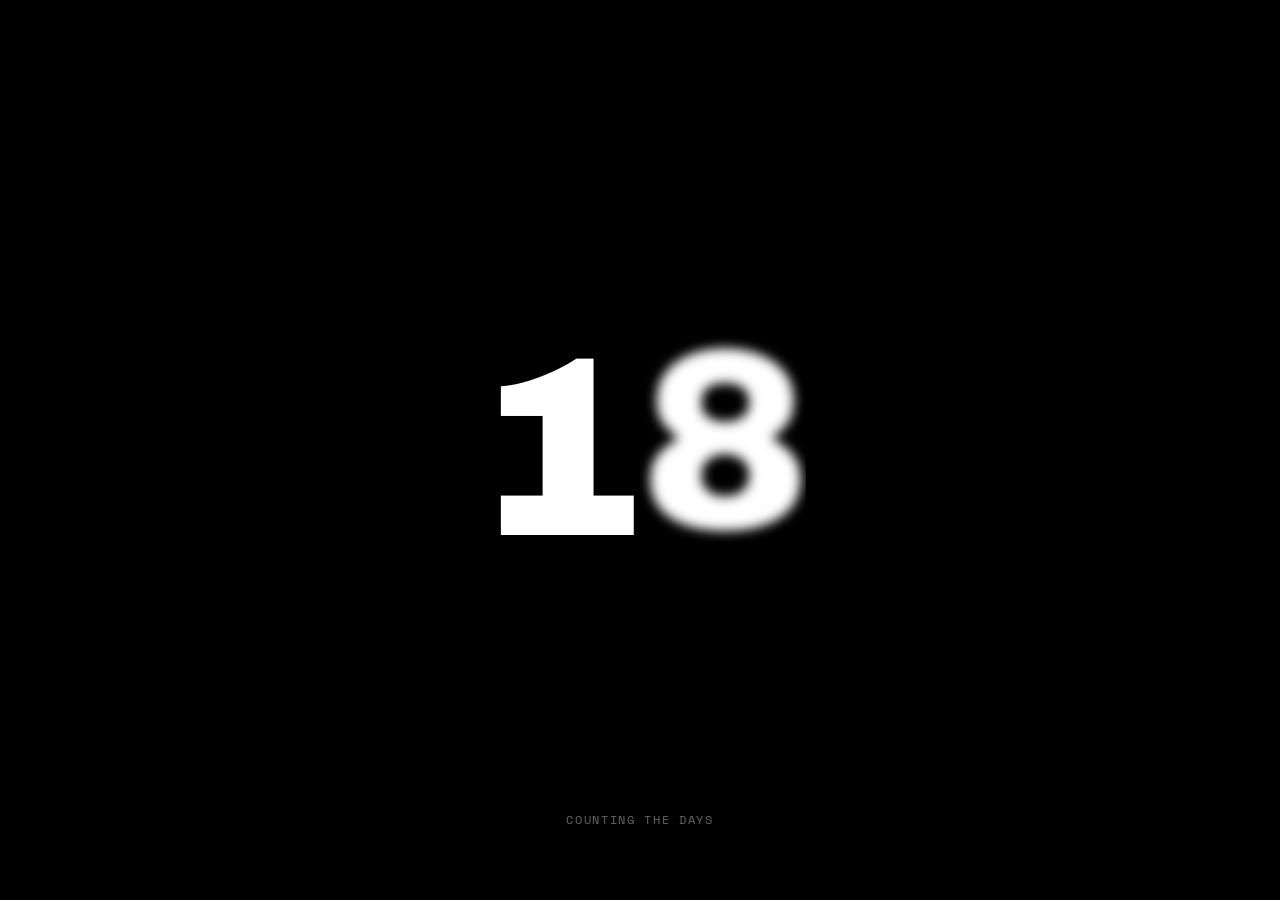
<file: birthday.html>
<!DOCTYPE html>
<html lang="en">
<head>
<meta charset="UTF-8">
<meta name="viewport" content="width=device-width, initial-scale=1.0">
<title>Birthday</title>
<link rel="preconnect" href="https://fonts.googleapis.com">
<link rel="preconnect" href="https://fonts.gstatic.com" crossorigin>
<link href="/fonts/google/archivo-black-space-mono.css" rel="stylesheet">
<style>
  *{margin:0;padding:0;box-sizing:border-box;}
  html,body{height:100%; height:100dvh;}
  body{
    background:#000;
    color:#fff;
    font-family:'Space Mono',monospace;
    min-height:100vh;
    min-height:100dvh;
    overflow:hidden;
    position:relative;
  }

  /* ---------------- background reveal (behind everything) ---------------- */
  .bg-reveal{
    position:fixed;
    inset:0;
    z-index:0;
    opacity:1;
    pointer-events:none;
  }
  .bg-reveal img{
    position:absolute;
    inset:0;
    width:100%;
    height:100%;
    object-fit:cover;
    object-position:60% 38%;
    opacity:0.48;
    transform:scale(1.05);
    filter:saturate(1.0) brightness(0.68);
    will-change:transform, filter, opacity;
  }
  .bg-reveal::after{
    content:'';
    position:absolute;
    inset:0;
    background:radial-gradient(circle at 50% 50%, rgba(0,0,0,0.35) 0%, rgba(0,0,0,0.85) 78%);
  }

  /* ---------------- intro counter ---------------- */
  .intro{
    position:fixed;
    inset:0;
    z-index:20;
    display:flex;
    align-items:center;
    justify-content:center;
    background:#000;
  }
  .intro-num{
    font-family:'Archivo Black',sans-serif;
    font-size:clamp(5rem, 26vw, 16rem);
    line-height:1;
    letter-spacing:-0.02em;
    will-change:transform, opacity, filter;
    display:inline-flex;
    font-variant-numeric:tabular-nums;
  }
  .od-col{
    position:relative;
    height:1em;
    overflow:hidden;
    display:inline-block;
  }
  .od-strip{
    display:flex;
    flex-direction:column;
    will-change:transform, filter;
  }
  .od-digit{
    height:1em;
    line-height:1;
    display:block;
    text-align:center;
  }
  .intro-label{
    position:absolute;
    bottom:8vh;
    left:50%;
    transform:translateX(-50%);
    font-size:12px;
    letter-spacing:0.14em;
    text-transform:uppercase;
    color:#666;
  }

  /* ---------------- hero ---------------- */
  .hero{
    position:relative;
    z-index:1;
    min-height:100vh;
    opacity:0;
  }

  .watermark-btn{
    position:absolute;
    top:50%; left:50%;
    transform:translate(-50%,-50%);
    background:none;
    border:none;
    padding:2vh 4vw;
    cursor:pointer;
    z-index:4;
    -webkit-tap-highlight-color:transparent;
  }
  .watermark-btn:focus-visible{outline:2px solid #444; outline-offset:10px; border-radius:8px;}
  .watermark{
    font-family:'Archivo Black',sans-serif;
    font-size:clamp(5.5rem, 36vw, 30rem);
    line-height:1;
    color:#fff;
    opacity:0.28;
    user-select:none;
    white-space:nowrap;
    transition:opacity 0.3s ease;
    display:block;
  }
  .watermark-btn:hover .watermark{opacity:0.55;}
  .watermark.is-revealed,
  .watermark-btn:hover .watermark.is-revealed{
    opacity:1;
    color:#fff;
  }

  .press-prompt{
    position:absolute;
    top:calc(50% + 12vh);
    left:50%;
    transform:translateX(-50%);
    display:flex;
    flex-direction:column;
    align-items:center;
    gap:8px;
    font-size:12px;
    letter-spacing:0.18em;
    text-transform:uppercase;
    color:#f0a83c;
    z-index:10;
    opacity:1;
    cursor:pointer;
    text-shadow:0 0 12px rgba(240,168,60,0.5);
  }
  .press-prompt .ring{
    width:12px;
    height:12px;
    border-radius:50%;
    border:2px solid #f0a83c;
    box-shadow:0 0 8px rgba(240,168,60,0.6);
    animation:ring-pulse 1.8s ease-in-out infinite;
  }
  @keyframes ring-pulse{
    0%,100%{transform:scale(1); opacity:0.8;}
    50%{transform:scale(1.8); opacity:0.1;}
  }

  .corner{
    position:absolute;
    font-size:11px;
    letter-spacing:0.1em;
    text-transform:uppercase;
    color:#666;
    z-index:5;
  }
  .corner.br{
    bottom:22px; right:24px;
    text-align:right;
    font-variant-numeric:tabular-nums;
    color:#999;
  }

  .ember-layer{
    position:fixed;
    inset:0;
    z-index:15;
    pointer-events:none;
  }
  .ember{
    position:fixed;
    border-radius:50%;
    background:radial-gradient(circle, #ffe2a8 0%, #ff9a3d 55%, transparent 80%);
    pointer-events:none;
  }
  .smoke{
    position:fixed;
    border-radius:50%;
    background:radial-gradient(circle, rgba(180,180,180,0.55) 0%, rgba(90,90,90,0.28) 45%, transparent 75%);
    pointer-events:none;
    filter:blur(1px);
  }
  .flame-lick{
    position:fixed;
    border-radius:50% 50% 50% 50% / 68% 68% 32% 32%;
    background:radial-gradient(ellipse at 50% 70%, rgba(255,244,214,0.95) 0%, rgba(255,170,60,0.85) 32%, rgba(255,90,20,0.5) 58%, transparent 78%);
    pointer-events:none;
    filter:blur(1.5px);
    mix-blend-mode:screen;
    transform-origin:50% 100%;
  }

  .reveal-flash{
    position:absolute;
    top:50%; left:50%;
    width:40px; height:40px;
    transform:translate(-50%,-50%) scale(0);
    border-radius:50%;
    background:radial-gradient(circle, rgba(255,247,225,0.98) 0%, rgba(255,170,80,0.65) 35%, rgba(255,90,30,0.25) 60%, transparent 78%);
    opacity:0;
    pointer-events:none;
    z-index:3;
  }

  /* ---------------- spotify-style mini player ---------------- */
  .player{
    position:fixed;
    left:50%;
    bottom:24px;
    transform:translateX(-50%) translateY(120%);
    z-index:25;
    display:flex;
    align-items:center;
    gap:14px;
    width:min(340px, calc(100vw - 32px));
    padding:14px;
    background:rgba(18,18,18,0.86);
    backdrop-filter:blur(20px) saturate(160%);
    -webkit-backdrop-filter:blur(20px) saturate(160%);
    border:1px solid rgba(255,255,255,0.07);
    border-radius:18px;
    box-shadow:0 10px 32px rgba(0,0,0,0.5);
    transition:transform 0.6s cubic-bezier(.16,1,.3,1), opacity 0.6s ease;
    opacity:0;
  }
  /* entry song file missing -> keep the chip off screen entirely */
  .player[data-song-missing]{
    display: none !important;
  }

  .player.is-visible{
    transform:translateX(-50%) translateY(0);
    opacity:1;
  }
  .player-art{
    position:relative;
    flex-shrink:0;
    width:52px;
    height:52px;
    border-radius:11px;
    overflow:hidden;
    background:#151515;
  }
  .player-art img{
    position:absolute;
    inset:0;
    width:100%;
    height:100%;
    object-fit:cover;
    opacity:0;
    transition:opacity 1s ease;
  }
  .player-art img.is-active{
    opacity:1;
  }
  .player-info{
    flex:1;
    min-width:0;
    display:flex;
    flex-direction:column;
    gap:5px;
  }
  .player-title{
    font-size:13px;
    font-weight:700;
    color:#fff;
    white-space:nowrap;
    overflow:hidden;
    text-overflow:ellipsis;
  }
  .player-artist{
    font-size:10px;
    color:#888;
    letter-spacing:0.03em;
    text-transform:uppercase;
    white-space:nowrap;
    overflow:hidden;
    text-overflow:ellipsis;
  }
  .player-progress{
    display:flex;
    align-items:center;
    gap:8px;
    margin-top:2px;
  }
  .player-time{
    font-size:9px;
    color:#6b6b6b;
    font-variant-numeric:tabular-nums;
    flex-shrink:0;
    width:26px;
  }
  .player-time.dur{text-align:right;}
  .player-seek{
    flex:1;
    appearance:none;
    -webkit-appearance:none;
    height:3px;
    border-radius:2px;
    background:linear-gradient(to right, #fff var(--progress, 0%), rgba(255,255,255,0.16) var(--progress, 0%));
    outline:none;
    cursor:pointer;
  }
  .player-seek::-webkit-slider-thumb{
    -webkit-appearance:none;
    appearance:none;
    width:10px;
    height:10px;
    border-radius:50%;
    background:#fff;
    opacity:0;
    transition:opacity 0.15s ease;
  }
  .player-seek:hover::-webkit-slider-thumb,
  .player-seek:active::-webkit-slider-thumb{opacity:1;}
  .player-seek::-moz-range-thumb{
    width:10px;
    height:10px;
    border-radius:50%;
    background:#fff;
    border:none;
    opacity:0;
    transition:opacity 0.15s ease;
  }
  .player-seek:hover::-moz-range-thumb,
  .player-seek:active::-moz-range-thumb{opacity:1;}
  .player-btn{
    flex-shrink:0;
    width:36px;
    height:36px;
    border-radius:50%;
    background:#fff;
    border:none;
    display:flex;
    align-items:center;
    justify-content:center;
    cursor:pointer;
    -webkit-tap-highlight-color:transparent;
    transition:transform 0.15s ease;
  }
  .player-btn:hover{transform:scale(1.06);}
  .player-btn svg{width:15px; height:15px;}
  .player-btn #pauseIcon{display:none;}
  .player.is-playing .player-btn #playIcon{display:none;}
  .player.is-playing .player-btn #pauseIcon{display:block;}

  @media (max-width: 640px) {
    .corner.br {
      bottom: auto;
      top: max(16px, env(safe-area-inset-top, 16px));
      right: 18px;
      font-size: 10px;
      background: rgba(18, 18, 18, 0.6);
      backdrop-filter: blur(10px);
      -webkit-backdrop-filter: blur(10px);
      padding: 5px 10px;
      border-radius: 999px;
      border: 1px solid rgba(255, 255, 255, 0.1);
    }
    .player {
      bottom: max(16px, env(safe-area-inset-bottom, 16px));
      width: calc(100vw - 28px);
      max-width: 360px;
      padding: 10px 12px;
      gap: 10px;
      border-radius: 16px;
    }
    .player-art {
      width: 44px;
      height: 44px;
      border-radius: 9px;
    }
    .player-title {
      font-size: 12px;
    }
    .player-btn {
      width: 32px;
      height: 32px;
    }
    .player-btn svg {
      width: 13px;
      height: 13px;
    }
    .watermark {
      font-size: clamp(5.5rem, 36vw, 30rem);
    }
  }

  @media (prefers-reduced-motion: reduce){
    *{animation-duration:0.01ms !important; transition-duration:0.01ms !important;}
  }
</style>
</head>
<body>

  <div class="bg-reveal" id="bgReveal">
    <img id="bgRevealImg" src="/bg2.jpg" alt="Prerana">
  </div>

  <audio
  id="bgMusic"
  loop
  playsinline
  preload="auto"
  volume="0.7"
>
  <source src="/sounds/entry-song.mp3" type="audio/mpeg">
</audio>

<div class="intro" id="intro">
  <div class="intro-num" id="introNum">0</div>
  <div class="intro-label">counting the days</div>
</div>

<div class="hero" id="hero">
  <button class="watermark-btn" id="triggerBtn" aria-label="Press to reveal your age">
    <span class="watermark" id="watermark">00</span>
    <span class="reveal-flash" id="revealFlash"></span>
  </button>

  <span class="corner br" id="liveReadout">—</span>
</div>

<div class="ember-layer" id="emberLayer"></div>

<!-- ---------------- spotify-style mini player ---------------- -->
<div class="player" id="musicPlayer">
  <div class="player-art">
    <img id="artA" class="is-active" src="/ref/girl1.jpg" alt="Prerana">
    <img id="artB" src="/ref/girl2.jpg" alt="Prerana">
  </div>
  <div class="player-info">
    <div class="player-title">O'Meri Laila</div>
    <div class="player-artist">Birthday Playlist</div>
    <div class="player-progress">
      <span class="player-time" id="curTime">0:00</span>
      <input type="range" id="seek" class="player-seek" min="0" max="100" value="0" step="0.1" aria-label="Seek">
      <span class="player-time dur" id="durTime">0:00</span>
    </div>
  </div>
  <button class="player-btn" id="playPauseBtn" aria-label="Play or pause song">
    <svg id="playIcon" viewBox="0 0 24 24" fill="#000"><path d="M8 5v14l11-7z"/></svg>
    <svg id="pauseIcon" viewBox="0 0 24 24" fill="#000"><path d="M6 5h4v14H6zM14 5h4v14h-4z"/></svg>
  </button>
</div>

<script src="/vendor/gsap.min.js"></script>
<script type="module">
  async function initBalloons() {
    try {
      const mod = await import("./balloons.esm.js");
      window.__balloonsJS = mod;
    } catch (e) {
      try {
        const mod = await import("https://cdn.jsdelivr.net/npm/balloons-js/+esm");
        window.__balloonsJS = mod;
      } catch (err) {
        console.error("Failed to load balloons-js", err);
      }
    }
  }
  initBalloons();
</script>
<script>
  // ---- real birth date/time in IST: Nov 23, 2008 (Turning 18 in Chapter 18) ----
  const IST_OFFSET_MS = (5 * 60 + 30) * 60000;
  const BIRTH_UTC_MS = Date.UTC(2008, 10, 22, 18, 30, 0); // Nov 23 IST
  const shiftedBirth = new Date(BIRTH_UTC_MS + IST_OFFSET_MS); // read with getUTC* for IST wall-clock parts

  function computeParts(){
    // shift "now" into the same IST-wall-clock domain so getUTC* reads IST time
    // regardless of the viewer's own device timezone
    const shiftedNow = new Date(Date.now() + IST_OFFSET_MS);

    const by = shiftedBirth.getUTCFullYear();
    const bmo = shiftedBirth.getUTCMonth();
    const bda = shiftedBirth.getUTCDate();
    const bhh = shiftedBirth.getUTCHours();
    const bmi = shiftedBirth.getUTCMinutes();
    const bse = shiftedBirth.getUTCSeconds();

    let years = shiftedNow.getUTCFullYear() - by;
    let annivMs = Date.UTC(shiftedNow.getUTCFullYear(), bmo, bda, bhh, bmi, bse);
    if(shiftedNow.getTime() < annivMs){
      years--;
      annivMs = Date.UTC(shiftedNow.getUTCFullYear() - 1, bmo, bda, bhh, bmi, bse);
    }

    const sinceAnniv = shiftedNow.getTime() - annivMs;
    const totalSec = Math.floor(sinceAnniv / 1000);
    return {
      years,
      days: Math.floor(totalSec / 86400),
      hours: Math.floor((totalSec % 86400) / 3600),
      minutes: Math.floor((totalSec % 3600) / 60),
      seconds: totalSec % 60
    };
  }

  const initial = computeParts();
  const AGE = Math.max(initial.years, 18);
  // the big number is the birthday she is celebrating, so it stays 18
  // even while the live age clock (bottom right) still counts 17Y ...
  const DISPLAY_AGE = AGE;

  document.getElementById('watermark').textContent = String(DISPLAY_AGE).padStart(2,'0');

  // declared here (not further down) so the very first readout() call below
  // can safely reference it
  let revealed = false;

  function readout(p){
    // before the burn reveal, the watermark intentionally shows one year
    // less (DISPLAY_AGE) as part of the reveal effect - the ticker must
    // match that number, or it looks like the clock is wrong
    const shownYears = revealed ? p.years : DISPLAY_AGE;
    return `${shownYears}y · ${p.days}d · ${String(p.hours).padStart(2,'0')}:${String(p.minutes).padStart(2,'0')}:${String(p.seconds).padStart(2,'0')}`;
  }
  document.getElementById('liveReadout').textContent = readout(initial);

  // ---------------- press-to-release trigger ----------------
  const triggerBtn = document.getElementById('triggerBtn');
  const watermarkEl = document.getElementById('watermark');
  const emberLayer = document.getElementById('emberLayer');
  const pressPrompt = document.getElementById('pressPrompt');
  const revealFlash = document.getElementById('revealFlash');
  const bgReveal = document.getElementById('bgReveal');
  const bgRevealImg = document.getElementById('bgRevealImg');
  let burning = false;
  let balloonsJSFired = false;

 

  async function fireBalloonsJS(){
    if(balloonsJSFired) return;
    balloonsJSFired = true;

    // Wait briefly if module is still resolving
    if(!window.__balloonsJS){
      for(let i=0; i<30; i++){
        if(window.__balloonsJS) break;
        await new Promise(r => setTimeout(r, 100));
      }
    }

    if(window.__balloonsJS){
      const { balloons, textBalloons } = window.__balloonsJS;
      balloons();

      const w = window.innerWidth;
      if (w < 820) {
        // Mobile & tablet portrait: split into "Happy" and "Birthday" on separate lines
        // Responsive font size: 360px -> 30px, 390px -> 33px, 430px -> 36px, 768px -> 52px
        // Guarantees all letters fit within screen width with comfortable margin
        const mobileFontSize = Math.min(52, Math.max(28, Math.floor(w * 0.082)));
        textBalloons([
          { text: "Happy", fontSize: mobileFontSize, color: "#ffffff" },
          { text: "Birthday", fontSize: mobileFontSize, color: "#ffffff" },
          { text: "🎉🎂🎈", fontSize: Math.round(mobileFontSize * 1.1), color: "#ffffff" },
        ]);
      } else {
        // Desktop / wide screens: keep on single line with responsive font size
        const desktopFontSize = Math.min(100, Math.max(56, Math.floor(w * 0.06)));
        textBalloons([
          { text: "Happy Birthday", fontSize: desktopFontSize, color: "#ffffff" },
          { text: "🎉🎂🎈", fontSize: Math.round(desktopFontSize * 0.9), color: "#ffffff" },
        ]);
      }
    }
  }

  // brings a background photo in behind the burned number once it's revealed -
  // eases in from a soft, zoomed, blurred state into a settled frame, capped
  // well under full opacity so the number and the photo both stay legible
  // together instead of one washing out the other
  const BG_REVEAL_SRC = '/bg2.jpg';
  const BG_MAX_OPACITY = 0.85;
  function revealBackground(){
    bgRevealImg.src = BG_REVEAL_SRC;
    gsap.killTweensOf([bgReveal, bgRevealImg]);
    gsap.set(bgReveal, {opacity:1});
    gsap.fromTo(bgRevealImg,
      { opacity:0.48, scale:1.05, filter:'saturate(1.0) brightness(0.68)' },
      {
        opacity:0.92,
        scale:1,
        filter:'saturate(1.05) brightness(0.92) blur(0px)',
        duration:2.4,
        ease:'power3.out',
        onComplete: () => {
          // slow ambient drift once it's settled in, like a living photo
          gsap.to(bgRevealImg, {
            scale:1.06,
            duration:22,
            ease:'sine.inOut',
            yoyo:true,
            repeat:-1
          });
        }
      }
    );
  }

  function spawnEmber(x, y, intensity){
    const e = document.createElement('div');
    e.className = 'ember';
    const sz = (3 + Math.random()*7) * (0.7 + intensity*0.6);
    const hue = 22 + Math.random()*32; // 22=red-orange .. 54=yellow
    e.style.background = `radial-gradient(circle, hsla(${hue+18},100%,88%,1) 0%, hsla(${hue},100%,58%,1) 55%, transparent 80%)`;
    e.style.boxShadow = `0 0 ${sz*2.2}px hsla(${hue},100%,60%,${0.55*intensity})`;
    e.style.left = x + 'px';
    e.style.top = y + 'px';
    e.style.width = sz + 'px';
    e.style.height = sz + 'px';
    e.style.opacity = '0.95';
    emberLayer.appendChild(e);

    // manual turbulent path: embers don't just fly straight up, real sparks
    // wobble and curl as they cool, with the sway growing then settling
    const dur = 0.85 + Math.random()*0.7;
    const riseDist = 50 + Math.random()*95;
    const swayAmp = 10 + Math.random()*20;
    const swayFreq = 2.2 + Math.random()*3.2;
    const phase = Math.random()*Math.PI*2;
    const spin = (Math.random()-0.5) * 180;
    const state = {t:0};
    gsap.to(state, {
      t: 1,
      duration: dur,
      ease: 'power1.out',
      onUpdate: () => {
        const p = state.t;
        const yOff = -riseDist * p;
        const wobble = Math.sin(p*swayFreq*Math.PI + phase) * swayAmp * Math.min(1, p*2.2) * (1-p*0.4);
        gsap.set(e, {
          x: wobble,
          y: yOff,
          rotation: spin * p,
          opacity: Math.max(0, 1 - p*p*1.05),
          scale: 1 - p*0.7
        });
      },
      onComplete: () => e.remove()
    });
  }

  function spawnSmoke(x, y){
    const s = document.createElement('div');
    s.className = 'smoke';
    const sz = 16 + Math.random()*22;
    s.style.left = x + 'px';
    s.style.top = y + 'px';
    s.style.width = sz + 'px';
    s.style.height = sz + 'px';
    s.style.opacity = '0.5';
    emberLayer.appendChild(s);
    const drift = (Math.random()-0.5) * 40;
    const drift2 = drift + (Math.random()-0.5) * 60;
    gsap.to(s, {
      y: '-=' + (70 + Math.random()*90),
      x: '+=' + drift,
      scale: 1.5 + Math.random()*0.8,
      duration: 0.9 + Math.random()*0.5,
      ease: 'sine.out'
    });
    gsap.to(s, {
      x: '+=' + (drift2-drift),
      scale: 2.6 + Math.random()*1.6,
      opacity: 0,
      duration: 1.1 + Math.random()*0.9,
      delay: 0.7,
      ease: 'sine.in',
      onComplete: () => s.remove()
    });
  }

  function spawnFlame(x, y, intensity){
    const f = document.createElement('div');
    f.className = 'flame-lick';
    const w = (10 + Math.random()*10) * (0.6 + intensity*0.7);
    const h = w * (1.6 + Math.random()*0.7);
    f.style.left = (x - w/2) + 'px';
    f.style.top = (y - h*0.85) + 'px';
    f.style.width = w + 'px';
    f.style.height = h + 'px';
    f.style.opacity = '0';
    emberLayer.appendChild(f);

    const dur = 0.28 + Math.random()*0.22;
    const lean = (Math.random()-0.5) * 22;
    const tl = gsap.timeline({ onComplete: () => f.remove() });
    tl.fromTo(f,
      { opacity:0, scaleY:0.4, scaleX:0.7, y:4, skewX:lean*0.3 },
      { opacity:0.85, scaleY:1.15, scaleX:1, y:-6, skewX:lean, duration:dur*0.4, ease:'power2.out' }
    )
    .to(f, { scaleY:0.85, scaleX:0.75, skewX:-lean*0.4, duration:dur*0.35, ease:'sine.inOut' })
    .to(f, { opacity:0, y:-16, scaleY:1.3, scaleX:0.4, duration:dur*0.6, ease:'power1.in' });
  }

  function burnAndRelease(){
    if(burning || revealed) return;
    burning = true;

    const rect = watermarkEl.getBoundingClientRect();
    const cw = Math.ceil(rect.width);
    const ch = Math.ceil(rect.height);
    const scale = Math.min(1, 240 / ch);
    const W = Math.max(1, Math.round(cw * scale));
    const H = Math.max(1, Math.round(ch * scale));

    const canvas = document.createElement('canvas');
    canvas.width = W;
    canvas.height = H;
    canvas.style.position = 'fixed';
    canvas.style.left = rect.left + 'px';
    canvas.style.top = rect.top + 'px';
    canvas.style.width = cw + 'px';
    canvas.style.height = ch + 'px';
    canvas.style.zIndex = '16';
    canvas.style.pointerEvents = 'none';
    document.body.appendChild(canvas);

    const ctx = canvas.getContext('2d');
    const style = getComputedStyle(watermarkEl);
    const scaledFontSize = parseFloat(style.fontSize) * scale;
    ctx.font = `${style.fontWeight} ${scaledFontSize}px ${style.fontFamily}`;
    ctx.textBaseline = 'middle';
    ctx.textAlign = 'center';
    ctx.fillStyle = '#ffffff';
    ctx.fillText(watermarkEl.textContent, W/2, H/2 + scaledFontSize*0.03);

    const src = ctx.getImageData(0, 0, W, H);
    const srcData = src.data;

    // precompute a sweeping burn threshold per pixel: bottom ignites first,
    // perturbed by layered value-noise so the front looks organic, not straight
    const threshold = new Float32Array(W * H);
    for(let y = 0; y < H; y++){
      const sweep = 1 - (y / H);
      for(let x = 0; x < W; x++){
        const idx = y * W + x;
        if(srcData[idx*4 + 3] < 10){ threshold[idx] = 99; continue; }
        const noise = (
          Math.sin(x*0.09 + y*0.05) +
          Math.sin(x*0.05 - y*0.11 + 2.1) +
          Math.sin((x+y)*0.025 + 4.4) +
          Math.sin(x*0.17 - y*0.03 + 1.3) * 0.6
        ) / 3.6;
        threshold[idx] = sweep + noise * 0.26;
      }
    }

    watermarkEl.style.opacity = '0';

    const out = ctx.createImageData(W, H);
    const outData = out.data;
    const EDGE = 0.16;
    const DECAY = 0.55; // how long charred embers glow/cool before turning to ash
    const state = {p: -0.35};
    let lastEmberTime = 0;
    let lastSmokeTime = 0;
    let lastFlameTime = 0;
    const t0 = performance.now();

    const tl = gsap.timeline({
      onComplete: () => {
        canvas.remove();
        burning = false;
      }
    });

    tl.to(state, {
      p: 2.05,
      duration: 2.85,
      ease: 'sine.inOut',
      onUpdate: () => {
        const tRaw = (performance.now() - t0) * 0.001;
        const t = tRaw * 6;
        // real fire doesn't advance at a perfectly steady rate - add a gentle
        // non-monotonic wobble so the front seems to catch and gutter
        const pDisplay = state.p + Math.sin(tRaw*2.6) * 0.012 + Math.sin(tRaw*5.3+1) * 0.006;

        for(let y = 0; y < H; y++){
          const flicker = Math.sin(t*5 + y*0.22) * 0.03 + Math.sin(t*11 + y*0.5) * 0.012;
          const rowSweep = 1 - (y / H);
          const rowActivity = Math.max(0, 1 - Math.abs(rowSweep - pDisplay) / 0.42);
          const warp = Math.round(Math.sin(y*0.16 + tRaw*3.2) * 2.6 * rowActivity);

          for(let x = 0; x < W; x++){
            const o = (y*W + x) * 4;
            const sx = Math.min(W-1, Math.max(0, x - warp));
            const si = y*W + sx;
            const a0 = srcData[si*4+3];
            if(a0 < 10){ outData[o+3] = 0; continue; }

            const d = threshold[si] - pDisplay + flicker;

            if(d < -EDGE - DECAY){
              outData[o+3] = 0;
            } else if(d < -EDGE){
              // afterglow: charred pixel cools from ember-red to black, then dissolves
              const k = (-EDGE - d) / DECAY; // 0 = just crossed ignition, 1 = fully spent
              if(k < 0.45){
                const k2 = k / 0.45;
                outData[o]   = Math.round(255*(1-k2) + 100*k2);
                outData[o+1] = Math.round(120*(1-k2) + 24*k2);
                outData[o+2] = Math.round(35*(1-k2) + 10*k2);
                outData[o+3] = 255;
              } else {
                const k2 = (k - 0.45) / 0.55;
                outData[o]   = Math.round(100*(1-k2));
                outData[o+1] = Math.round(24*(1-k2));
                outData[o+2] = Math.round(10*(1-k2));
                outData[o+3] = Math.round(255*(1-k2));
              }
            } else if(d < EDGE){
              const k2 = (d + EDGE) / (2*EDGE); // 0 = just charred, 1 = about to ignite
              if(k2 < 0.45){
                const k = k2 / 0.45;
                outData[o] = Math.round(12 + k*(255-12));
                outData[o+1] = Math.round(5 + k*(110-5));
                outData[o+2] = Math.round(2 + k*(30-2));
                outData[o+3] = Math.round(255 * (0.2 + k*0.8));
              } else {
                const k = (k2 - 0.45) / 0.55;
                outData[o]   = 255;
                outData[o+1] = Math.round(110*(1-k) + 255*k);
                outData[o+2] = Math.round(30*(1-k) + 250*k);
                outData[o+3] = 255;
              }
            } else {
              outData[o] = srcData[si*4]; outData[o+1] = srcData[si*4+1];
              outData[o+2] = srcData[si*4+2]; outData[o+3] = a0;
            }
          }
        }
        ctx.putImageData(out, 0, 0);

        // subtle heat-shimmer jitter on the canvas itself while actively burning
        const p = pDisplay;
        if(p > -0.15 && p < 1.3){
          const jitter = (1 - Math.min(1, Math.abs(p - 0.5)*1.3)) * 1.3;
          canvas.style.transform = `translate(${(Math.random()-0.5)*jitter}px, ${(Math.random()-0.5)*jitter}px)`;
        }

        const now = performance.now();
        const frontY = rect.top + rect.height * Math.max(0, Math.min(1, 1 - p));
        const intensity = Math.max(0, 1 - Math.abs(p - 0.5) * 1.1);

        if(now - lastEmberTime > 32 && p < 1.15){
          lastEmberTime = now;
          const count = 2 + Math.round(intensity * 3);
          for(let k=0; k<count; k++){
            spawnEmber(
              rect.left + Math.random()*rect.width,
              frontY + (Math.random()-0.5)*18,
              Math.max(0.3, intensity)
            );
          }
        }
        if(now - lastFlameTime > 55 && p > -0.1 && p < 1.1){
          lastFlameTime = now;
          const count = 1 + Math.round(intensity * 1.4);
          for(let k=0; k<count; k++){
            spawnFlame(
              rect.left + Math.random()*rect.width,
              frontY + (Math.random()-0.5)*10,
              Math.max(0.3, intensity)
            );
          }
        }
        if(now - lastSmokeTime > 130 && p > -0.05 && p < 1.3){
          lastSmokeTime = now;
          spawnSmoke(rect.left + Math.random()*rect.width, frontY - 6);
        }
      }
    }, 0)
    .call(() => {
      revealed = true;
      canvas.style.transform = 'translate(0,0)';
      watermarkEl.textContent = String(AGE).padStart(2,'0');
      watermarkEl.classList.add('is-revealed');
      fireBalloonsJS();
      revealBackground();
      gsap.fromTo(revealFlash,
        {scale:0.2, opacity:0.95},
        {scale:7.5, opacity:0, duration:1.3, ease:'power2.out'}
      );

      // the number itself blooms in solid white - starts soft/blurred/zoomed
      // out of the ember afterglow, then settles sharp with a brief warm glow
      gsap.fromTo(watermarkEl,
        { opacity:0, scale:0.8, filter:'blur(22px)', color:'#fff' },
        { opacity:1, scale:1, filter:'blur(0px)', duration:1.4, ease:'expo.out' }
      );
      gsap.fromTo(watermarkEl,
        { textShadow:'0 0 0px rgba(255,200,140,0)' },
        {
          textShadow:'0 0 70px rgba(255,255,255,0.45)',
          duration:0.75,
          ease:'sine.out',
          yoyo:true,
          repeat:1,
          delay:0.15,
          onComplete: () => { watermarkEl.style.textShadow = 'none'; }
        }
      );
    }, null, '+=0')
    .call(() => {
      triggerBtn.style.pointerEvents = 'none';
      triggerBtn.setAttribute('aria-disabled', 'true');
    }, null, '+=1.4');
  }

  triggerBtn.addEventListener('click', burnAndRelease);



  //play music on button click
  triggerBtn.addEventListener('click', () => {
  if (musicPlayer.hasAttribute('data-song-missing')) return; // no track, no chip
  if (bgMusic.paused) {
    bgMusic.play().catch(() => {}); // catch autoplay-policy rejection silently
    musicPlayer.classList.add('is-visible', 'is-playing');
  }
}, { once: true }); // only trigger the first press/burn

  // ---------------- intro: odometer-style roll into the number, then zoom through ----------------
  const introNum = document.getElementById('introNum');
  introNum.textContent = '';

  const finalDigits = String(DISPLAY_AGE).split('');
  const cols = finalDigits.map((chr, idx) => {
    const target = parseInt(chr, 10);
    const loops = 1 + idx; // each column further right spins through more full loops
    const colWrap = document.createElement('div');
    colWrap.className = 'od-col';
    const strip = document.createElement('div');
    strip.className = 'od-strip';
    for(let L = 0; L <= loops; L++){
      for(let d = 0; d < 10; d++){
        const s = document.createElement('span');
        s.className = 'od-digit';
        s.textContent = d;
        strip.appendChild(s);
      }
    }
    colWrap.appendChild(strip);
    introNum.appendChild(colWrap);
    return {strip, target, loops};
  });

  // measure one rendered digit's height so the roll distance is exact, with responsive fallback
  const measuredH = cols.length ? cols[0].strip.querySelector('.od-digit')?.getBoundingClientRect().height : 0;
  const digitH = measuredH && measuredH > 10 ? measuredH : Math.max(80, window.innerHeight * 0.16);

  const tl = gsap.timeline();

  cols.forEach((col, idx) => {
    const finalIndex = col.loops * 10 + col.target;
    const finalY = -finalIndex * digitH;
    const dur = 1.05 + idx * 0.34;
    let prevY = 0;
    tl.to(col.strip, {
      y: finalY,
      duration: dur,
      ease: 'back.out(1.3)',
      onUpdate: function(){
        const curY = gsap.getProperty(col.strip, 'y');
        const vel = Math.abs(curY - prevY);
        prevY = curY;
        const blurAmt = Math.min(6, vel * 0.55);
        col.strip.style.filter = blurAmt > 0.15 ? `blur(${blurAmt.toFixed(2)}px)` : 'blur(0px)';
      },
      onComplete: () => { col.strip.style.filter = 'blur(0px)'; }
    }, 0);
  });

  tl.to({}, {duration: 0.35}) // brief hold on the final number once every column has landed
    .to('#introNum', {
      scale: 24,
      opacity: 0,
      filter: 'blur(20px)',
      duration: 0.9,
      ease: 'power4.in'
    }, '>')
    .to('.intro-label', {opacity: 0, duration: 0.35, ease: 'power2.in'}, '<')
    .set('#hero', {opacity: 1}, '-=0.4')
    .set('#intro', {display: 'none'})
    .fromTo('.corner', {opacity:0, y:6}, {opacity:1, y:0, duration:0.6, stagger:0.1})
    .call(() => {
      // reveal the mini player once the intro sequence has resolved
      const pl = document.getElementById('musicPlayer');
      if (!pl.hasAttribute('data-song-missing')) pl.classList.add('is-visible');
    }, null, '<');

  // ---------------- live readout tick ----------------
  setInterval(() => {
    const p = computeParts();
    document.getElementById('liveReadout').textContent = readout(p);
  }, 1000);

  // ---------------- spotify-style mini player controls ----------------
  const bgMusic = document.getElementById('bgMusic');
  const musicPlayer = document.getElementById('musicPlayer');

  // If the entry track file is missing (or fails to decode), hide the player
  // chip instead of leaving a dead Play button on screen.
  (function guardEntrySong(){
    // Shared logic: if sounds/entry-song.mp3 is not there (or is corrupt) the
    // player chip is hidden completely — a dead Play button is worse than none.
    var missing = false;
    function hidePlayer(){
      if (missing || !musicPlayer) return;
      missing = true;
      musicPlayer.setAttribute('data-song-missing', '1');
      musicPlayer.classList.remove('is-visible', 'is-playing');
    }
    window.__hideEntryPlayer = hidePlayer;

    if (!bgMusic) { hidePlayer(); return; }

    // 1) Deterministic check — ask the server whether the file exists at all.
    //    Timers can fire before the <audio> ever attempts a load, this cannot.
    try {
      fetch('/sounds/entry-song.mp3', { method: 'HEAD', cache: 'no-store' })
        .then(function (r) { if (!r.ok) hidePlayer(); })
        .catch(function () { /* offline / file:// — fall through to the events */ });
    } catch (e) {}

    // 2) Event-based fallback for a file that exists but will not decode.
    bgMusic.addEventListener('error', hidePlayer);
    var srcEl = bgMusic.querySelector('source');
    if (srcEl) srcEl.addEventListener('error', hidePlayer);

    // 3) Slow fallback: give up only if nothing loadable ever shows up.
    var badTicks = 0, tries = 0;
    var timer = setInterval(function () {
      tries++;
      if (missing) return clearInterval(timer);
      if (bgMusic.error || bgMusic.readyState === 0) badTicks++; else badTicks = 0;
      if (bgMusic.error || badTicks >= 8) { hidePlayer(); clearInterval(timer); return; }
      if (tries > 40) clearInterval(timer);
    }, 500);
  })();
  const playPauseBtn = document.getElementById('playPauseBtn');
  const seek = document.getElementById('seek');
  const curTimeEl = document.getElementById('curTime');
  const durTimeEl = document.getElementById('durTime');

  function formatTime(sec){
    if(!isFinite(sec) || isNaN(sec)) return '0:00';
    const m = Math.floor(sec / 60);
    const s = Math.floor(sec % 60);
    return `${m}:${String(s).padStart(2,'0')}`;
  }

  let seeking = false;

  playPauseBtn.addEventListener('click', () => {
    if(bgMusic.paused){
      bgMusic.play().catch(() => {});
    } else {
      bgMusic.pause();
    }
  });

  bgMusic.addEventListener('play', () => musicPlayer.classList.add('is-playing'));
  bgMusic.addEventListener('pause', () => musicPlayer.classList.remove('is-playing'));

  bgMusic.addEventListener('loadedmetadata', () => {
    durTimeEl.textContent = formatTime(bgMusic.duration);
  });

  bgMusic.addEventListener('timeupdate', () => {
    if(seeking) return;
    curTimeEl.textContent = formatTime(bgMusic.currentTime);
    const pct = bgMusic.duration ? (bgMusic.currentTime / bgMusic.duration) * 100 : 0;
    seek.value = pct;
    seek.style.setProperty('--progress', pct + '%');
  });

  seek.addEventListener('input', () => {
    seeking = true;
    seek.style.setProperty('--progress', seek.value + '%');
    curTimeEl.textContent = formatTime((seek.value / 100) * (bgMusic.duration || 0));
  });

  seek.addEventListener('change', () => {
    if(bgMusic.duration){
      bgMusic.currentTime = (seek.value / 100) * bgMusic.duration;
    }
    seeking = false;
  });

  // browsers block un-prompted audio autoplay - attempt it, and otherwise
  // let the mini player's play button be the first user gesture that starts it
  bgMusic.play().catch(() => {});

  // ---------------- player art: crossfade through ref photos ----------------
  const GIRL_COUNT = 11;
  const girlSrc = (n) => `/ref/girl${n}.jpg`;
  const artA = document.getElementById('artA');
  const artB = document.getElementById('artB');
  let girlIndex = 1; // artA currently shows girl1
  let showingA = true;

  setInterval(() => {
    girlIndex = (girlIndex % GIRL_COUNT) + 1;
    const nextSrc = girlSrc(girlIndex);
    const incoming = showingA ? artB : artA;
    const outgoing = showingA ? artA : artB;
    incoming.src = nextSrc;
    incoming.classList.add('is-active');
    outgoing.classList.remove('is-active');
    showingA = !showingA;
  }, 3200);
</script>



</body>
</html>
</file>
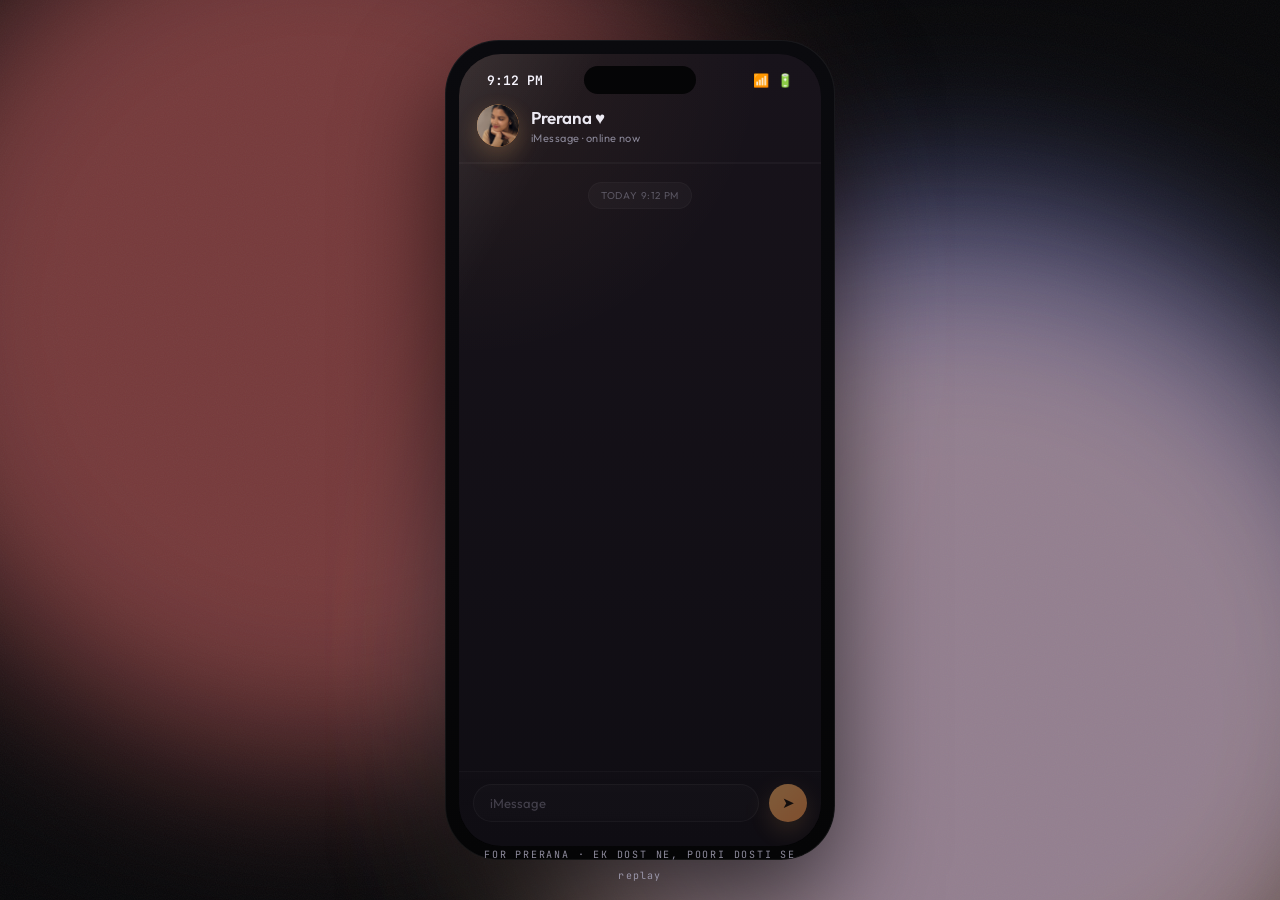
<file: last.html>
<!DOCTYPE html>
<html lang="en">
<head>
<meta charset="UTF-8" />
<meta name="viewport" content="width=device-width, initial-scale=1.0, viewport-fit=cover" />
<title>Happy Birthday Prerana ♥️</title>

<link rel="preconnect" href="https://fonts.googleapis.com" />
<link rel="preconnect" href="https://fonts.gstatic.com" crossorigin />
<link href="/fonts/google/jetbrains-mono-outfit.css" rel="stylesheet" />

<style>
:root{
  --bg:#070709;
  --panel:#101015;
  --panel-2:#17171d;
  --text:#f8f6ff;
  --muted:#8e8b9c;
  --gold:#ffb869;
  --gold-2:#ff9a4d;
  --read:#8dd8ff;
  --line:rgba(255,255,255,.08);
}

*{margin:0;padding:0;box-sizing:border-box;}
html,body{height:100%;}

body{
  font-family:'Outfit',sans-serif;
  background:#070709;
  color:var(--text);
  overflow:hidden;
  display:flex;
  align-items:center;
  justify-content:center;
}

/* ---------- cinematic background ---------- */
.bg{
  position:fixed;
  inset:0;
  overflow:hidden;
  z-index:0;
}

.aurora{
  position:absolute;
  width:70vw;
  height:70vw;
  border-radius:50%;
  filter:blur(80px);
  opacity:.45;
  mix-blend-mode:screen;
}

.a1{
  background:#ff7a7a;
  top:-15%;
  left:-10%;
  animation:float1 16s ease-in-out infinite;
}

.a2{
  background:#7a8cff;
  bottom:-20%;
  right:-10%;
  animation:float2 18s ease-in-out infinite;
}

.a3{
  background:#ffb869;
  top:30%;
  left:40%;
  animation:float3 20s ease-in-out infinite;
}

@keyframes float1{
  0%,100%{transform:translate(0,0) scale(1);}
  50%{transform:translate(60px,40px) scale(1.08);}
}
@keyframes float2{
  0%,100%{transform:translate(0,0) scale(1);}
  50%{transform:translate(-50px,-30px) scale(1.1);}
}
@keyframes float3{
  0%,100%{transform:translate(0,0) scale(1);}
  50%{transform:translate(-30px,20px) scale(1.06);}
}

.grain{
  position:absolute;
  inset:0;
  opacity:.05;
  background-image:url("data:image/svg+xml,%3Csvg xmlns='http://www.w3.org/2000/svg' width='120' height='120'%3E%3Cfilter id='n'%3E%3CfeTurbulence type='fractalNoise' baseFrequency='0.9' numOctaves='2' stitchTiles='stitch'/%3E%3C/filter%3E%3Crect width='100%25' height='100%25' filter='url(%23n)'/%3E%3C/svg%3E");
}

/* ---------- phone ---------- */
.phone{
  position:relative;
  z-index:2;
  width:390px;
  height:820px;
  max-height:94vh;
  padding:14px;
  border-radius:54px;
  background:linear-gradient(180deg,#0a0a0e,#050506);
  box-shadow:
    0 40px 100px rgba(0,0,0,.65),
    0 0 0 1px rgba(255,255,255,.06) inset;
}

.screen{
  position:relative;
  width:100%;
  height:100%;
  border-radius:42px;
  overflow:hidden;
  display:flex;
  flex-direction:column;
  background:
    radial-gradient(circle at top left, rgba(255,184,105,.08), transparent 35%),
    linear-gradient(180deg, #18131b 0%, #0f0d13 100%);
  backdrop-filter:blur(18px);
}

.screen::before{
  content:"";
  position:absolute;
  inset:0;
  background:linear-gradient(120deg, rgba(255,255,255,.08), transparent 18%);
  pointer-events:none;
}

.notch{
  position:absolute;
  top:12px;
  left:50%;
  transform:translateX(-50%);
  width:112px;
  height:28px;
  border-radius:18px;
  background:#050506;
  z-index:20;
}

/* ---------- overlay ---------- */
.overlay{
  position:absolute;
  inset:0;
  z-index:15;
  display:flex;
  align-items:center;
  justify-content:center;
  background:rgba(7,7,9,.78);
  backdrop-filter:blur(18px);
  transition:opacity .8s ease, visibility .8s ease;
}

.overlay.hidden{
  opacity:0;
  visibility:hidden;
  pointer-events:none;
}

.overlay-card{
  width:min(84%,320px);
  padding:30px 26px;
  border-radius:30px;
  text-align:center;
  background:rgba(255,255,255,.06);
  border:1px solid rgba(255,255,255,.08);
  box-shadow:0 20px 60px rgba(0,0,0,.45);
}

.overlay-icon{
  width:76px;
  height:76px;
  margin:0 auto 18px;
  border-radius:24px;
  display:grid;
  place-items:center;
  font-size:34px;
  background:linear-gradient(135deg, rgba(255,184,105,.32), rgba(255,154,77,.12));
  box-shadow:0 10px 30px rgba(255,184,105,.18);
}

.overlay h2{
  font-size:24px;
  font-weight:700;
  margin-bottom:10px;
}

.overlay p{
  font-size:14px;
  line-height:1.6;
  color:#c9c6d4;
}

/* ---------- top bar ---------- */
.status{
  display:flex;
  justify-content:space-between;
  padding:18px 28px 6px;
  font-family:'JetBrains Mono',monospace;
  font-size:13px;
  font-weight:600;
  opacity:0;
}

.header{
  display:flex;
  align-items:center;
  gap:12px;
  padding:10px 18px 16px;
  border-bottom:1px solid var(--line);
  opacity:0;
}

.avatar{
  width:42px;
  height:42px;
  border-radius:50%;
  background:linear-gradient(135deg,var(--gold),var(--gold-2));
  display:flex;
  align-items:center;
  justify-content:center;
  color:#1b1208;
  font-weight:700;
  box-shadow:0 8px 24px rgba(255,184,105,.28);
  overflow:hidden;
}

.avatar img{
  width:100%;
  height:100%;
  object-fit:cover;
  display:block;
}

.name{
  font-size:17px;
  font-weight:600;
}

.sub{
  font-size:11px;
  color:var(--muted);
  margin-top:2px;
  letter-spacing:.04em;
}

/* ---------- chat ---------- */
.chat{
  flex:1;
  overflow-y:auto;
  padding:18px 16px 12px;
  display:flex;
  flex-direction:column;
  gap:10px;
  scrollbar-width:none;
}

.chat::-webkit-scrollbar{display:none;}

.divider{
  align-self:center;
  padding:6px 12px;
  border-radius:999px;
  background:rgba(255,255,255,.05);
  border:1px solid rgba(255,255,255,.06);
  font-size:10px;
  color:var(--muted);
  letter-spacing:.08em;
  text-transform:uppercase;
  opacity:0;
}

.row{
  display:flex;
  justify-content:flex-end;
}

.bubble{
  position:relative;
  max-width:78%;
  padding:11px 15px 12px;
  border-radius:22px 22px 6px 22px;
  background:linear-gradient(135deg,var(--gold),var(--gold-2));
  color:#22170d;
  font-size:14.5px;
  line-height:1.5;
  font-weight:500;
  opacity:0;
  transform-origin:100% 100%;
  box-shadow:
    0 12px 28px rgba(255,154,77,.24),
    0 2px 8px rgba(0,0,0,.18);
}

.bubble::after{
  content:"";
  position:absolute;
  inset:1px;
  border-radius:inherit;
  background:linear-gradient(180deg, rgba(255,255,255,.16), transparent 45%);
  pointer-events:none;
}

.tapback{
  position:absolute;
  top:-14px;
  left:-8px;
  width:28px;
  height:28px;
  border-radius:50%;
  background:#211c25;
  border:2px solid #18131b;
  display:grid;
  place-items:center;
  font-size:13px;
  transform:scale(0);
  box-shadow:0 6px 16px rgba(0,0,0,.35);
}

.receipt{
  align-self:flex-end;
  margin:2px 4px 4px 0;
  font-size:10px;
  color:var(--read);
  opacity:0;
}

/* ---------- composer ---------- */
.composer{
  display:flex;
  align-items:center;
  gap:10px;
  padding:12px 14px calc(16px + env(safe-area-inset-bottom,0px));
  border-top:1px solid var(--line);
  background:linear-gradient(180deg, rgba(255,255,255,.02), rgba(255,255,255,0));
  opacity:0;
}

.pill{
  flex:1;
  min-height:38px;
  padding:0 16px;
  border-radius:20px;
  border:1px solid rgba(255,255,255,.08);
  background:rgba(255,255,255,.03);
  display:flex;
  align-items:center;
  font-size:13px;
  overflow:hidden;
}

.placeholder{color:#7f7b8c;}
.typed{color:var(--text);}

.cursor{
  width:2px;
  height:14px;
  background:var(--gold);
  margin-left:2px;
  border-radius:1px;
  animation:blink .9s steps(1) infinite;
}

@keyframes blink{50%{opacity:0;}}

.send{
  width:38px;
  height:38px;
  border:none;
  border-radius:50%;
  background:linear-gradient(135deg,var(--gold),var(--gold-2));
  color:#1b1208;
  font-size:15px;
  display:grid;
  place-items:center;
  box-shadow:0 10px 24px rgba(255,184,105,.28);
}

/* ---------- footer ---------- */
.footer{
  position:fixed;
  left:50%;
  bottom:18px;
  transform:translateX(-50%);
  z-index:3;
  display:flex;
  flex-direction:column;
  align-items:center;
  gap:8px;
}

.footer small{
  font-family:'JetBrains Mono',monospace;
  font-size:10px;
  letter-spacing:.18em;
  text-transform:uppercase;
  color:#8e8b9c;
}

.replay{
  border:none;
  background:none;
  color:#9b97aa;
  font-family:'JetBrains Mono',monospace;
  font-size:10px;
  letter-spacing:.12em;
  cursor:pointer;
}

.replay:hover{color:var(--gold);}

@media (max-width:480px){
  body{align-items:stretch; justify-content:stretch;}
  .phone{
    width:100vw;
    height:100dvh;
    max-height:none;
    border-radius:0;
    padding:0;
    box-shadow:none;
  }
  .screen{border-radius:0;}
  .footer{display:none;}
}
</style>
</head>

<body>

<div class="bg">
  <div class="aurora a1"></div>
  <div class="aurora a2"></div>
  <div class="aurora a3"></div>
  <div class="grain"></div>
</div>

<div class="phone">
  <div class="screen">

    <div class="notch"></div>

    <div class="status" id="statusBar">
      <span id="time">--:--</span>
      <span>📶 🔋</span>
    </div>

    <div class="header" id="header">
      <div class="avatar">
        <img src="/ref/girl3.jpg" alt="Prerana" />
      </div>
      <div>
        <div class="name">Prerana ♥️</div>
        <div class="sub">iMessage · online now</div>
      </div>
    </div>

    <div class="chat" id="chat">
      <div class="divider" id="divider">Today</div>
    </div>

    <div class="composer" id="composer">
      <div class="pill" id="pill">
        <span class="placeholder" id="placeholder">iMessage</span>
        <span class="typed" id="typed"></span>
        <span class="cursor" id="cursor" style="display:none;"></span>
      </div>
      <button class="send">➤</button>
    </div>

  </div>
</div>

<div class="footer">
  <small>for Prerana · ek dost ne, poori dosti se</small>
  <button class="replay" id="replay">replay</button>
</div>

<script src="/vendor/gsap.min.js"></script>

<script>
const MESSAGES = [
  "Happppyeee birthday Prerana 🫶",
  "dekh ke tere face pe woh badi si smile aayi na — bas wahi chahiye tha,",
  "nahi aayi to bhi koi baat nahi, kal se aur bakwaas shuru,",
  "afterall smile maintain karne ki responsibility meri hi hai na 😭",
  "Happppyeee birthday Prerana 🫂"
];

const chat = document.getElementById('chat');
const divider = document.getElementById('divider');
const pill = document.getElementById('pill');
const placeholder = document.getElementById('placeholder');
const typed = document.getElementById('typed');
const cursor = document.getElementById('cursor');
const timeEl = document.getElementById('time');

function updateTime(){
  const now = new Date();
  const t = now.toLocaleTimeString([], {
    hour:'numeric',
    minute:'2-digit',
    hour12:true
  });

  timeEl.textContent = t;
  divider.textContent = `Today ${t}`;
}

updateTime();
setInterval(updateTime, 30000);

const reduced = window.matchMedia('(prefers-reduced-motion: reduce)').matches;
const sleep = (ms) => new Promise(r => setTimeout(r, reduced ? 0 : ms));

function scrollBottom(){
  gsap.to(chat, {
    scrollTop: chat.scrollHeight,
    duration: reduced ? 0 : .5,
    ease:'power2.out'
  });
}

async function typeMessage(text){
  placeholder.style.display = 'none';
  cursor.style.display = 'inline-block';
  typed.textContent = '';

  for(let i=0;i<text.length;i++){
    typed.textContent += text[i];
    pill.scrollLeft = pill.scrollWidth;
    await sleep(26);
  }
}

async function clearComposer(){
  typed.textContent = '';
  cursor.style.display = 'none';
  placeholder.style.display = 'inline';
}

async function run(){

  chat.innerHTML = '';
  chat.appendChild(divider);

  gsap.set(['#statusBar','#header','#composer'], {opacity:0, y:-8});
  gsap.set(divider, {opacity:0});

  await sleep(180);

  gsap.to('#statusBar', {opacity:1, y:0, duration:.55, ease:'power2.out'});
  await sleep(140);

  gsap.to('#header', {opacity:1, y:0, duration:.55, ease:'power2.out'});
  await sleep(220);

  gsap.to(divider, {opacity:1, duration:.45});
  gsap.to('#composer', {opacity:1, duration:.55});

  await sleep(520);

  for(let i=0;i<MESSAGES.length;i++){

    const text = MESSAGES[i];
    const last = i === MESSAGES.length - 1;

    await typeMessage(text);
    await sleep(200);
    await clearComposer();

    const row = document.createElement('div');
    row.className = 'row';

    const bubble = document.createElement('div');
    bubble.className = 'bubble';
    bubble.textContent = text;

    row.appendChild(bubble);
    chat.appendChild(row);

    gsap.fromTo(
      bubble,
      {opacity:0, scale:.7, y:20, x:12},
      {opacity:1, scale:1, y:0, x:0, duration:.52, ease:'back.out(1.6)'}
    );

    scrollBottom();

    if(last){

      const receipt = document.createElement('div');
      receipt.className = 'receipt';
      receipt.textContent = `Read ${new Date().toLocaleTimeString([], {
        hour:'numeric',
        minute:'2-digit',
        hour12:true
      })} ✓✓`;

      chat.appendChild(receipt);

      gsap.to(receipt, {opacity:1, duration:.45});

      const tap = document.createElement('div');
      tap.className = 'tapback';
      tap.textContent = '❤️';

      bubble.appendChild(tap);

      gsap.to(tap, {
        scale:1,
        duration:.6,
        ease:'back.out(3.2)'
      });

    } else {
      await sleep(320);
    }
  }
}

document.getElementById('replay').addEventListener('click', run);

/* ---------- start only when visible ---------- */

let started = false;

function startExperience(){

  if(started) return;

  started = true;

  const overlay = document.getElementById('overlay');
  if(overlay) overlay.classList.add('hidden');

  setTimeout(run, reduced ? 0 : 350);
}

const observer = new IntersectionObserver(
  (entries) => {
    entries.forEach(entry => {
      if(entry.isIntersecting && entry.intersectionRatio > 0.25){
        startExperience();
      }
    });
  },
  {threshold:[0.25]}
);

observer.observe(document.querySelector('.screen'));
</script>

</body>
</html>
</file>
<file: fonts/google/archivo-black-space-mono.css>
/* latin-ext */
@font-face {
  font-family: 'Archivo Black';
  font-style: normal;
  font-weight: 400;
  font-display: swap;
  src: url(d3fdfd22e3322178.woff2) format('woff2');
  unicode-range: U+0100-02BA, U+02BD-02C5, U+02C7-02CC, U+02CE-02D7, U+02DD-02FF, U+0304, U+0308, U+0329, U+1D00-1DBF, U+1E00-1E9F, U+1EF2-1EFF, U+2020, U+20A0-20AB, U+20AD-20C4, U+2113, U+2C60-2C7F, U+A720-A7FF;
}
/* latin */
@font-face {
  font-family: 'Archivo Black';
  font-style: normal;
  font-weight: 400;
  font-display: swap;
  src: url(4eecb62dea03483d.woff2) format('woff2');
  unicode-range: U+0000-00FF, U+0131, U+0152-0153, U+02BB-02BC, U+02C6, U+02DA, U+02DC, U+0304, U+0308, U+0329, U+2000-206F, U+20AC, U+2122, U+2191, U+2193, U+2212, U+2215, U+FEFF, U+FFFD;
}
/* vietnamese */
@font-face {
  font-family: 'Space Mono';
  font-style: normal;
  font-weight: 400;
  font-display: swap;
  src: url(7f94e6ca85774081.woff2) format('woff2');
  unicode-range: U+0102-0103, U+0110-0111, U+0128-0129, U+0168-0169, U+01A0-01A1, U+01AF-01B0, U+0300-0301, U+0303-0304, U+0308-0309, U+0323, U+0329, U+1EA0-1EF9, U+20AB;
}
/* latin-ext */
@font-face {
  font-family: 'Space Mono';
  font-style: normal;
  font-weight: 400;
  font-display: swap;
  src: url(3c18ea2f5ebc72b5.woff2) format('woff2');
  unicode-range: U+0100-02BA, U+02BD-02C5, U+02C7-02CC, U+02CE-02D7, U+02DD-02FF, U+0304, U+0308, U+0329, U+1D00-1DBF, U+1E00-1E9F, U+1EF2-1EFF, U+2020, U+20A0-20AB, U+20AD-20C4, U+2113, U+2C60-2C7F, U+A720-A7FF;
}
/* latin */
@font-face {
  font-family: 'Space Mono';
  font-style: normal;
  font-weight: 400;
  font-display: swap;
  src: url(e04b1d07ab70765d.woff2) format('woff2');
  unicode-range: U+0000-00FF, U+0131, U+0152-0153, U+02BB-02BC, U+02C6, U+02DA, U+02DC, U+0304, U+0308, U+0329, U+2000-206F, U+20AC, U+2122, U+2191, U+2193, U+2212, U+2215, U+FEFF, U+FFFD;
}
/* vietnamese */
@font-face {
  font-family: 'Space Mono';
  font-style: normal;
  font-weight: 700;
  font-display: swap;
  src: url(c5c6315e6accb727.woff2) format('woff2');
  unicode-range: U+0102-0103, U+0110-0111, U+0128-0129, U+0168-0169, U+01A0-01A1, U+01AF-01B0, U+0300-0301, U+0303-0304, U+0308-0309, U+0323, U+0329, U+1EA0-1EF9, U+20AB;
}
/* latin-ext */
@font-face {
  font-family: 'Space Mono';
  font-style: normal;
  font-weight: 700;
  font-display: swap;
  src: url(1badecf1b02600dd.woff2) format('woff2');
  unicode-range: U+0100-02BA, U+02BD-02C5, U+02C7-02CC, U+02CE-02D7, U+02DD-02FF, U+0304, U+0308, U+0329, U+1D00-1DBF, U+1E00-1E9F, U+1EF2-1EFF, U+2020, U+20A0-20AB, U+20AD-20C4, U+2113, U+2C60-2C7F, U+A720-A7FF;
}
/* latin */
@font-face {
  font-family: 'Space Mono';
  font-style: normal;
  font-weight: 700;
  font-display: swap;
  src: url(0319ea60ff1a93d1.woff2) format('woff2');
  unicode-range: U+0000-00FF, U+0131, U+0152-0153, U+02BB-02BC, U+02C6, U+02DA, U+02DC, U+0304, U+0308, U+0329, U+2000-206F, U+20AC, U+2122, U+2191, U+2193, U+2212, U+2215, U+FEFF, U+FFFD;
}
</file>
<file: fonts/google/jetbrains-mono-outfit.css>
/* cyrillic-ext */
@font-face {
  font-family: 'JetBrains Mono';
  font-style: normal;
  font-weight: 400;
  font-display: swap;
  src: url(27e1b5c3200e5ced.woff2) format('woff2');
  unicode-range: U+0460-052F, U+1C80-1C8A, U+20B4, U+2DE0-2DFF, U+A640-A69F, U+FE2E-FE2F;
}
/* cyrillic */
@font-face {
  font-family: 'JetBrains Mono';
  font-style: normal;
  font-weight: 400;
  font-display: swap;
  src: url(b1b0412a2fc1d636.woff2) format('woff2');
  unicode-range: U+0301, U+0400-045F, U+0490-0491, U+04B0-04B1, U+2116;
}
/* greek */
@font-face {
  font-family: 'JetBrains Mono';
  font-style: normal;
  font-weight: 400;
  font-display: swap;
  src: url(fe142708d57beb06.woff2) format('woff2');
  unicode-range: U+0370-0377, U+037A-037F, U+0384-038A, U+038C, U+038E-03A1, U+03A3-03FF;
}
/* vietnamese */
@font-face {
  font-family: 'JetBrains Mono';
  font-style: normal;
  font-weight: 400;
  font-display: swap;
  src: url(ab7c1a7e9749121e.woff2) format('woff2');
  unicode-range: U+0102-0103, U+0110-0111, U+0128-0129, U+0168-0169, U+01A0-01A1, U+01AF-01B0, U+0300-0301, U+0303-0304, U+0308-0309, U+0323, U+0329, U+1EA0-1EF9, U+20AB;
}
/* latin-ext */
@font-face {
  font-family: 'JetBrains Mono';
  font-style: normal;
  font-weight: 400;
  font-display: swap;
  src: url(ba16536d419a02a1.woff2) format('woff2');
  unicode-range: U+0100-02BA, U+02BD-02C5, U+02C7-02CC, U+02CE-02D7, U+02DD-02FF, U+0304, U+0308, U+0329, U+1D00-1DBF, U+1E00-1E9F, U+1EF2-1EFF, U+2020, U+20A0-20AB, U+20AD-20C4, U+2113, U+2C60-2C7F, U+A720-A7FF;
}
/* latin */
@font-face {
  font-family: 'JetBrains Mono';
  font-style: normal;
  font-weight: 400;
  font-display: swap;
  src: url(480c062501e37a24.woff2) format('woff2');
  unicode-range: U+0000-00FF, U+0131, U+0152-0153, U+02BB-02BC, U+02C6, U+02DA, U+02DC, U+0304, U+0308, U+0329, U+2000-206F, U+20AC, U+2122, U+2191, U+2193, U+2212, U+2215, U+FEFF, U+FFFD;
}
/* cyrillic-ext */
@font-face {
  font-family: 'JetBrains Mono';
  font-style: normal;
  font-weight: 600;
  font-display: swap;
  src: url(27e1b5c3200e5ced.woff2) format('woff2');
  unicode-range: U+0460-052F, U+1C80-1C8A, U+20B4, U+2DE0-2DFF, U+A640-A69F, U+FE2E-FE2F;
}
/* cyrillic */
@font-face {
  font-family: 'JetBrains Mono';
  font-style: normal;
  font-weight: 600;
  font-display: swap;
  src: url(b1b0412a2fc1d636.woff2) format('woff2');
  unicode-range: U+0301, U+0400-045F, U+0490-0491, U+04B0-04B1, U+2116;
}
/* greek */
@font-face {
  font-family: 'JetBrains Mono';
  font-style: normal;
  font-weight: 600;
  font-display: swap;
  src: url(fe142708d57beb06.woff2) format('woff2');
  unicode-range: U+0370-0377, U+037A-037F, U+0384-038A, U+038C, U+038E-03A1, U+03A3-03FF;
}
/* vietnamese */
@font-face {
  font-family: 'JetBrains Mono';
  font-style: normal;
  font-weight: 600;
  font-display: swap;
  src: url(ab7c1a7e9749121e.woff2) format('woff2');
  unicode-range: U+0102-0103, U+0110-0111, U+0128-0129, U+0168-0169, U+01A0-01A1, U+01AF-01B0, U+0300-0301, U+0303-0304, U+0308-0309, U+0323, U+0329, U+1EA0-1EF9, U+20AB;
}
/* latin-ext */
@font-face {
  font-family: 'JetBrains Mono';
  font-style: normal;
  font-weight: 600;
  font-display: swap;
  src: url(ba16536d419a02a1.woff2) format('woff2');
  unicode-range: U+0100-02BA, U+02BD-02C5, U+02C7-02CC, U+02CE-02D7, U+02DD-02FF, U+0304, U+0308, U+0329, U+1D00-1DBF, U+1E00-1E9F, U+1EF2-1EFF, U+2020, U+20A0-20AB, U+20AD-20C4, U+2113, U+2C60-2C7F, U+A720-A7FF;
}
/* latin */
@font-face {
  font-family: 'JetBrains Mono';
  font-style: normal;
  font-weight: 600;
  font-display: swap;
  src: url(480c062501e37a24.woff2) format('woff2');
  unicode-range: U+0000-00FF, U+0131, U+0152-0153, U+02BB-02BC, U+02C6, U+02DA, U+02DC, U+0304, U+0308, U+0329, U+2000-206F, U+20AC, U+2122, U+2191, U+2193, U+2212, U+2215, U+FEFF, U+FFFD;
}
/* latin-ext */
@font-face {
  font-family: 'Outfit';
  font-style: normal;
  font-weight: 300;
  font-display: swap;
  src: url(35e12df6d271af6c.woff2) format('woff2');
  unicode-range: U+0100-02BA, U+02BD-02C5, U+02C7-02CC, U+02CE-02D7, U+02DD-02FF, U+0304, U+0308, U+0329, U+1D00-1DBF, U+1E00-1E9F, U+1EF2-1EFF, U+2020, U+20A0-20AB, U+20AD-20C4, U+2113, U+2C60-2C7F, U+A720-A7FF;
}
/* latin */
@font-face {
  font-family: 'Outfit';
  font-style: normal;
  font-weight: 300;
  font-display: swap;
  src: url(357083765ab387df.woff2) format('woff2');
  unicode-range: U+0000-00FF, U+0131, U+0152-0153, U+02BB-02BC, U+02C6, U+02DA, U+02DC, U+0304, U+0308, U+0329, U+2000-206F, U+20AC, U+2122, U+2191, U+2193, U+2212, U+2215, U+FEFF, U+FFFD;
}
/* latin-ext */
@font-face {
  font-family: 'Outfit';
  font-style: normal;
  font-weight: 400;
  font-display: swap;
  src: url(35e12df6d271af6c.woff2) format('woff2');
  unicode-range: U+0100-02BA, U+02BD-02C5, U+02C7-02CC, U+02CE-02D7, U+02DD-02FF, U+0304, U+0308, U+0329, U+1D00-1DBF, U+1E00-1E9F, U+1EF2-1EFF, U+2020, U+20A0-20AB, U+20AD-20C4, U+2113, U+2C60-2C7F, U+A720-A7FF;
}
/* latin */
@font-face {
  font-family: 'Outfit';
  font-style: normal;
  font-weight: 400;
  font-display: swap;
  src: url(357083765ab387df.woff2) format('woff2');
  unicode-range: U+0000-00FF, U+0131, U+0152-0153, U+02BB-02BC, U+02C6, U+02DA, U+02DC, U+0304, U+0308, U+0329, U+2000-206F, U+20AC, U+2122, U+2191, U+2193, U+2212, U+2215, U+FEFF, U+FFFD;
}
/* latin-ext */
@font-face {
  font-family: 'Outfit';
  font-style: normal;
  font-weight: 500;
  font-display: swap;
  src: url(35e12df6d271af6c.woff2) format('woff2');
  unicode-range: U+0100-02BA, U+02BD-02C5, U+02C7-02CC, U+02CE-02D7, U+02DD-02FF, U+0304, U+0308, U+0329, U+1D00-1DBF, U+1E00-1E9F, U+1EF2-1EFF, U+2020, U+20A0-20AB, U+20AD-20C4, U+2113, U+2C60-2C7F, U+A720-A7FF;
}
/* latin */
@font-face {
  font-family: 'Outfit';
  font-style: normal;
  font-weight: 500;
  font-display: swap;
  src: url(357083765ab387df.woff2) format('woff2');
  unicode-range: U+0000-00FF, U+0131, U+0152-0153, U+02BB-02BC, U+02C6, U+02DA, U+02DC, U+0304, U+0308, U+0329, U+2000-206F, U+20AC, U+2122, U+2191, U+2193, U+2212, U+2215, U+FEFF, U+FFFD;
}
/* latin-ext */
@font-face {
  font-family: 'Outfit';
  font-style: normal;
  font-weight: 600;
  font-display: swap;
  src: url(35e12df6d271af6c.woff2) format('woff2');
  unicode-range: U+0100-02BA, U+02BD-02C5, U+02C7-02CC, U+02CE-02D7, U+02DD-02FF, U+0304, U+0308, U+0329, U+1D00-1DBF, U+1E00-1E9F, U+1EF2-1EFF, U+2020, U+20A0-20AB, U+20AD-20C4, U+2113, U+2C60-2C7F, U+A720-A7FF;
}
/* latin */
@font-face {
  font-family: 'Outfit';
  font-style: normal;
  font-weight: 600;
  font-display: swap;
  src: url(357083765ab387df.woff2) format('woff2');
  unicode-range: U+0000-00FF, U+0131, U+0152-0153, U+02BB-02BC, U+02C6, U+02DA, U+02DC, U+0304, U+0308, U+0329, U+2000-206F, U+20AC, U+2122, U+2191, U+2193, U+2212, U+2215, U+FEFF, U+FFFD;
}
/* latin-ext */
@font-face {
  font-family: 'Outfit';
  font-style: normal;
  font-weight: 700;
  font-display: swap;
  src: url(35e12df6d271af6c.woff2) format('woff2');
  unicode-range: U+0100-02BA, U+02BD-02C5, U+02C7-02CC, U+02CE-02D7, U+02DD-02FF, U+0304, U+0308, U+0329, U+1D00-1DBF, U+1E00-1E9F, U+1EF2-1EFF, U+2020, U+20A0-20AB, U+20AD-20C4, U+2113, U+2C60-2C7F, U+A720-A7FF;
}
/* latin */
@font-face {
  font-family: 'Outfit';
  font-style: normal;
  font-weight: 700;
  font-display: swap;
  src: url(357083765ab387df.woff2) format('woff2');
  unicode-range: U+0000-00FF, U+0131, U+0152-0153, U+02BB-02BC, U+02C6, U+02DA, U+02DC, U+0304, U+0308, U+0329, U+2000-206F, U+20AC, U+2122, U+2191, U+2193, U+2212, U+2215, U+FEFF, U+FFFD;
}
</file>
